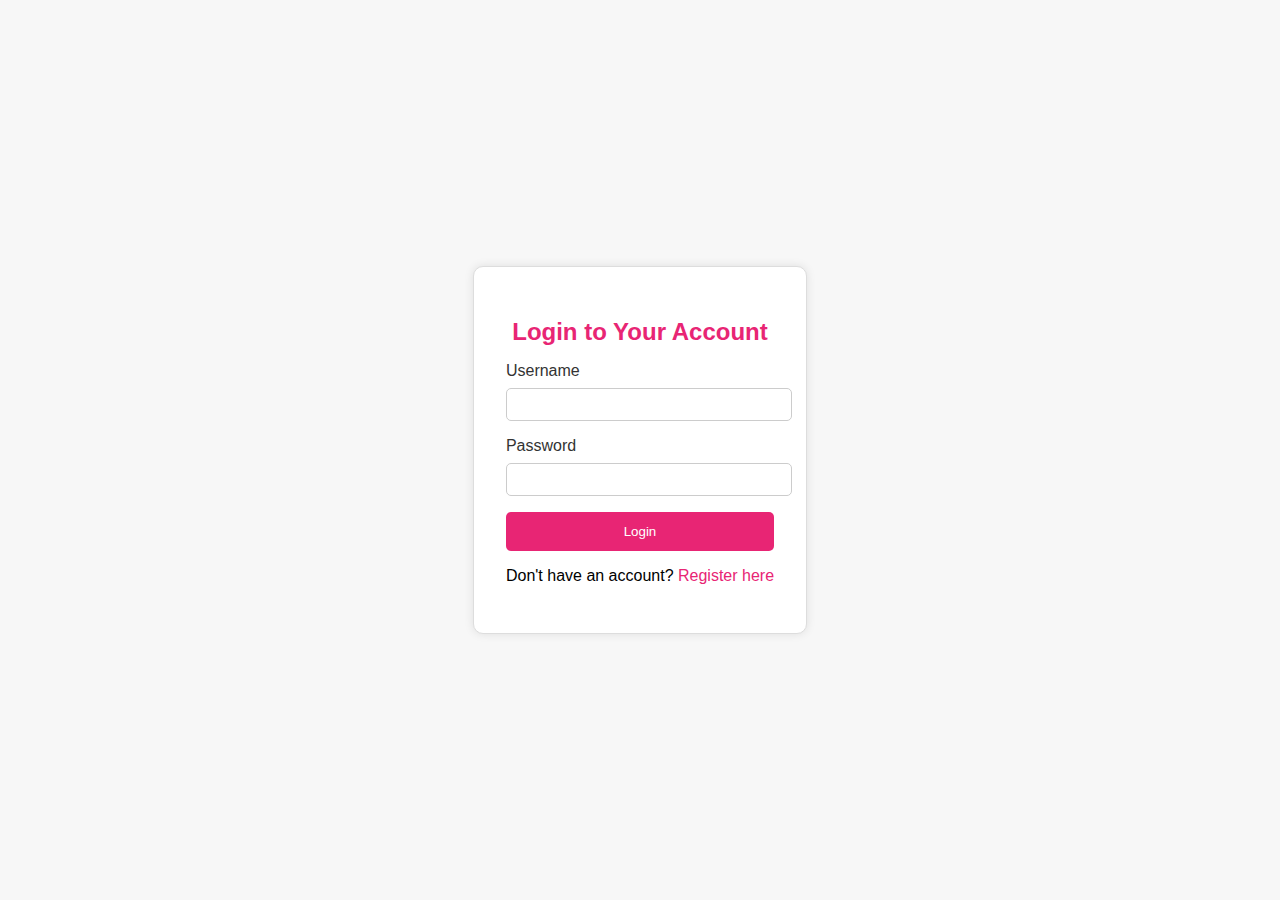
<file: wedding_venue/login.html>
<!DOCTYPE html>
<html lang="en">
<head>
    <meta charset="UTF-8">
    <meta name="viewport" content="width=device-width, initial-scale=1.0">
    <link rel="stylesheet" href="login.css">
    <title>Login | Wedding Management System</title>
</head>
<body>
    <div class="login-container">
        <h2>Login to Your Account</h2>
        <form id="login-form">
            <div class="form-group">
                <label for="username">Username</label>
                <input type="text" id="username" name="username" required>
            </div>
            <div class="form-group">
                <label for="password">Password</label>
                <input type="password" id="password" name="password" required>
            </div>
            <button type="submit" class="btn">Login</button>
        </form>
        <p>Don't have an account? <a href="register.html">Register here</a></p>
    </div>

    <script>
        document.getElementById("login-form").addEventListener("submit", function(event) {
            event.preventDefault();
            
            const username = document.getElementById("username").value;
            const password = document.getElementById("password").value;
            
            // Retrieve stored credentials
            const storedUsername = localStorage.getItem("username");
            const storedPassword = localStorage.getItem("password");
            
            if (username === storedUsername && password === storedPassword) {
                sessionStorage.setItem("isLoggedIn", true);
                window.location.href = "index.html";
            } else {
                alert("Invalid login credentials");
            }
        });
    </script>
</body>
</html>
</file>
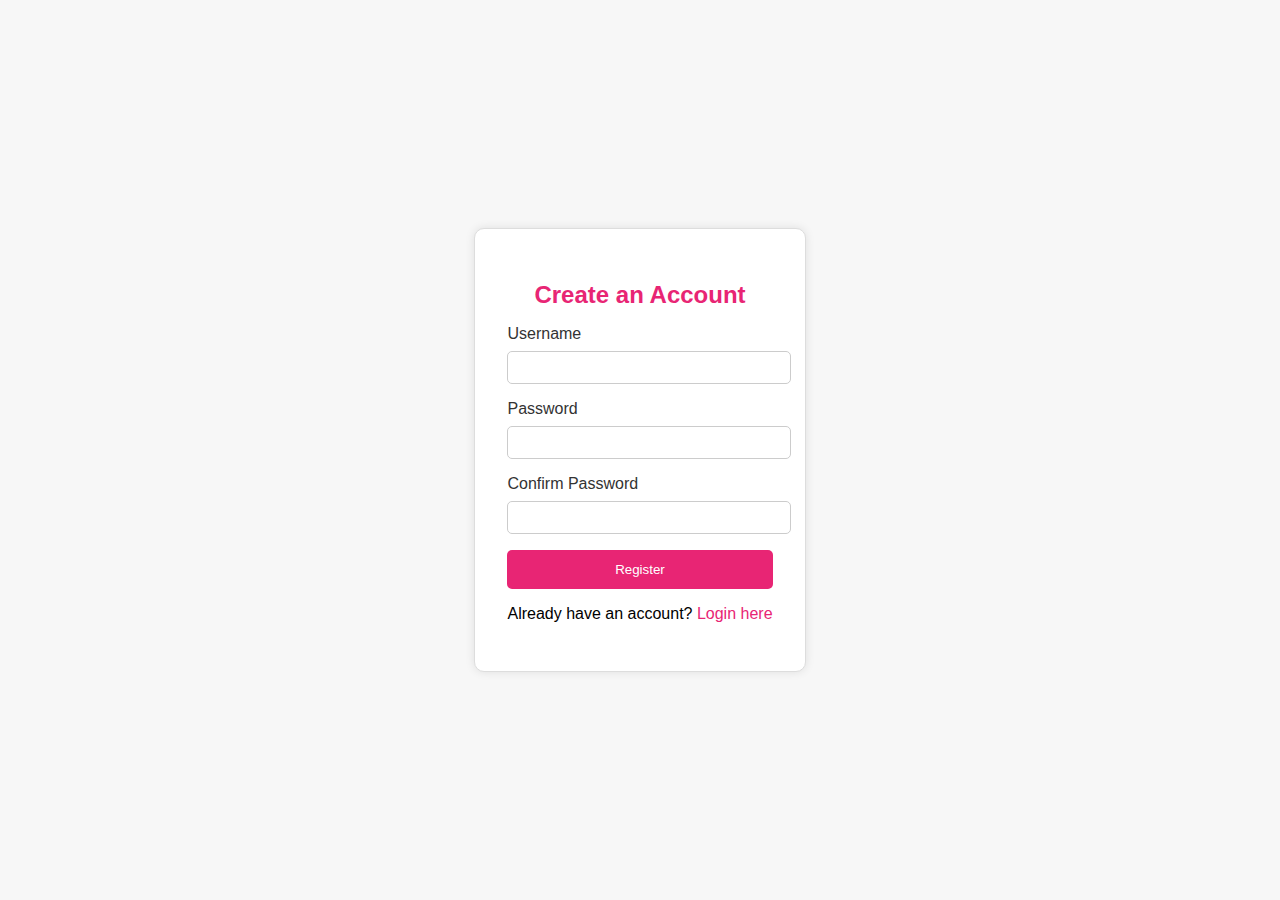
<file: wedding_venue/register.html>
<!DOCTYPE html>
<html lang="en">
<head>
    <meta charset="UTF-8">
    <meta name="viewport" content="width=device-width, initial-scale=1.0">
    <link rel="stylesheet" href="login.css">
    <title>Register | Wedding Management System</title>
</head>
<body>
    <div class="login-container">
        <h2>Create an Account</h2>
        <form id="register-form">
            <div class="form-group">
                <label for="username">Username</label>
                <input type="text" id="username" name="username" required>
            </div>
            <div class="form-group">
                <label for="password">Password</label>
                <input type="password" id="password" name="password" required>
            </div>
            <div class="form-group">
                <label for="confirm-password">Confirm Password</label>
                <input type="password" id="confirm-password" name="confirm-password" required>
            </div>
            <button type="submit" class="btn">Register</button>
        </form>
        <p>Already have an account? <a href="login.html">Login here</a></p>
    </div>

    <script>
        document.getElementById("register-form").addEventListener("submit", function(event) {
            event.preventDefault();
            
            const username = document.getElementById("username").value;
            const password = document.getElementById("password").value;
            const confirmPassword = document.getElementById("confirm-password").value;

            if (password !== confirmPassword) {
                alert("Passwords do not match");
                return;
            }
            
            // Save credentials in localStorage (for demo purposes)
            localStorage.setItem("username", username);
            localStorage.setItem("password", password);
            
            alert("Registration successful! Please log in.");
            window.location.href = "login.html";
        });
    </script>
</body>
</html>
</file>
<file: wedding_venue/login.css>
/* login.css */

/* General Styles for Login Page */
body {
    font-family: Arial, sans-serif;
    background-color: #f7f7f7;
    display: flex;
    justify-content: center;
    align-items: center;
    height: 100vh;
    margin: 0;
  }
  
  /* Login Container Styles */
  .login-container {
    max-width: 400px;
    padding: 2rem;
    text-align: center;
    border: 1px solid #ddd;
    border-radius: 10px;
    box-shadow: 0px 0px 10px rgba(0, 0, 0, 0.1);
    background-color: #ffffff;
  }
  
  .login-container h2 {
    margin-bottom: 1rem;
    color: #e82574;
  }
  
  .form-group {
    margin-bottom: 1rem;
    text-align: left;
  }
  
  .form-group label {
    display: block;
    margin-bottom: 0.5rem;
    color: #333;
  }
  
  .form-group input {
    width: 100%;
    padding: 0.5rem;
    border: 1px solid #ccc;
    border-radius: 5px;
  }
  
  .btn {
    width: 100%;
    padding: 0.75rem;
    color: #ffffff;
    background-color: #e82574;
    border: none;
    border-radius: 5px;
    cursor: pointer;
    transition: background-color 0.3s ease;
  }
  
  .btn:hover {
    background-color: #bc1c5c;
  }
  
  a {
    color: #e82574;
    text-decoration: none;
  }
</file>
